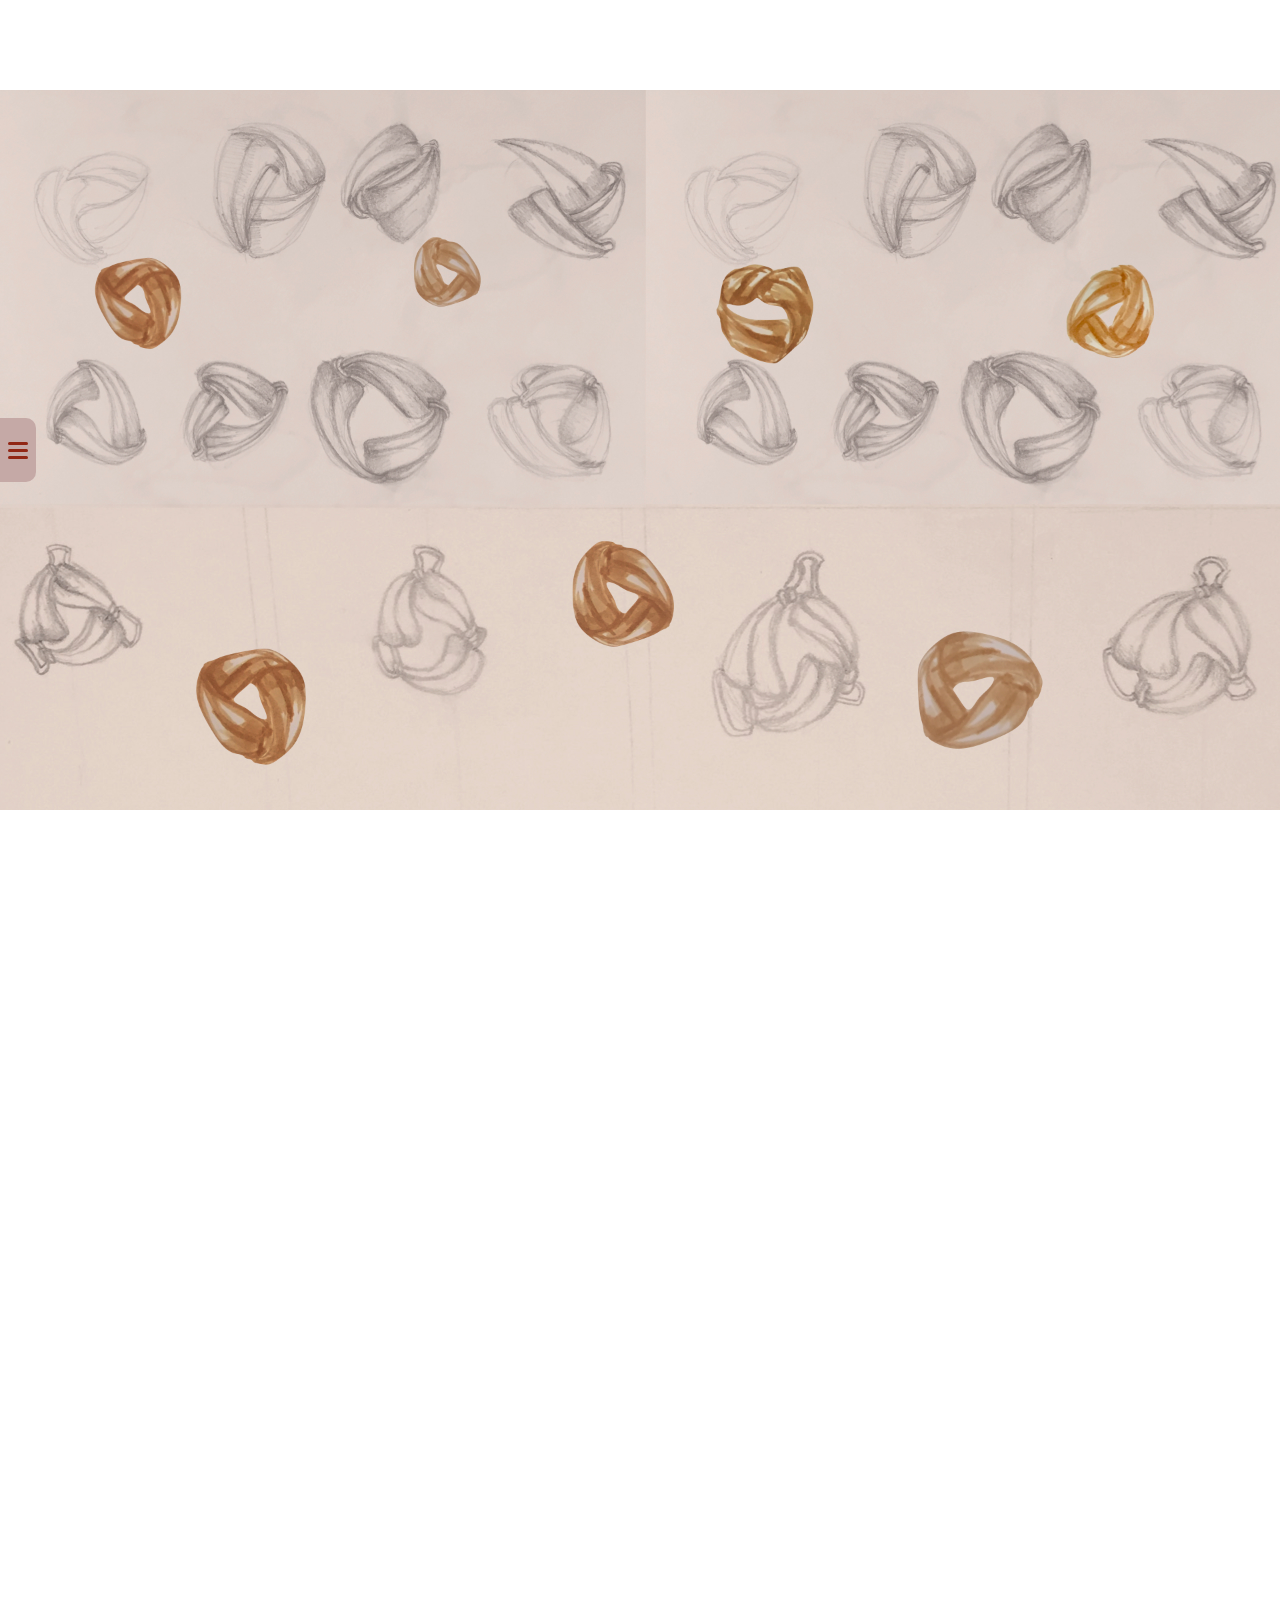
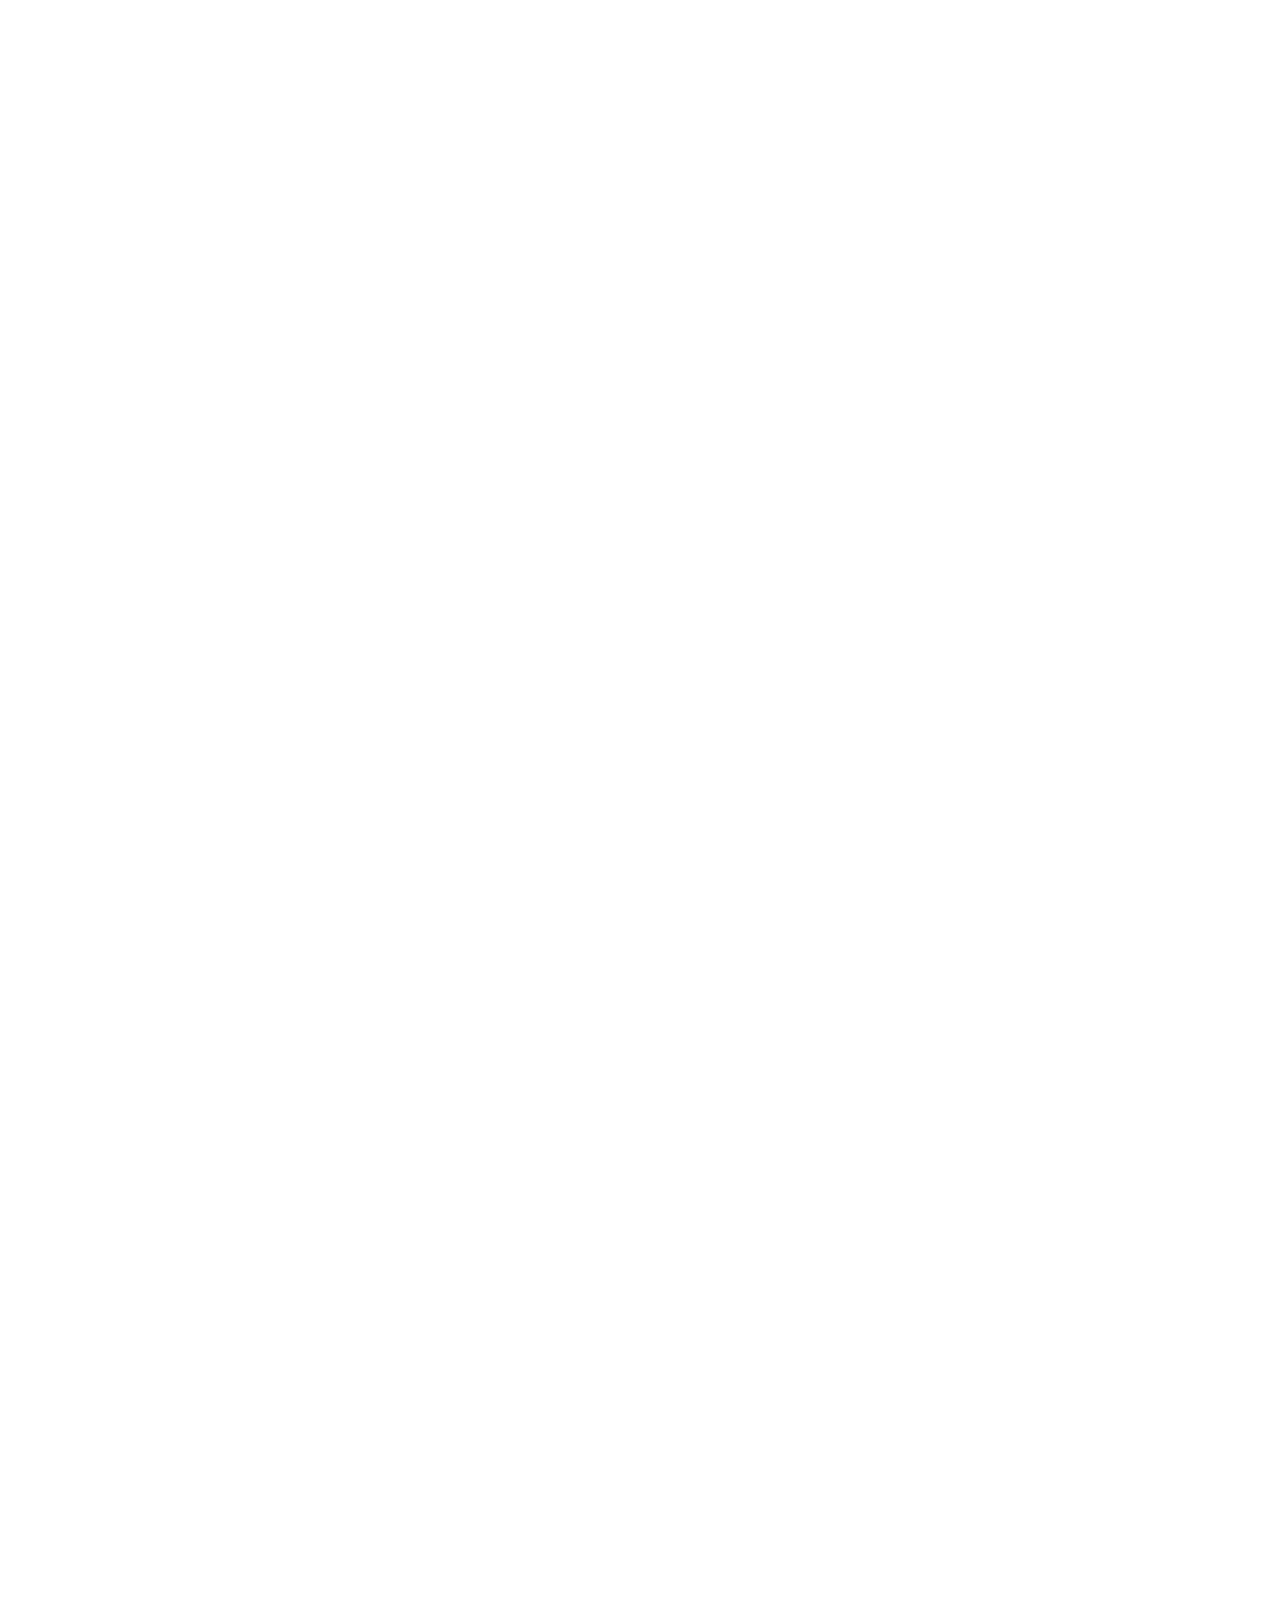
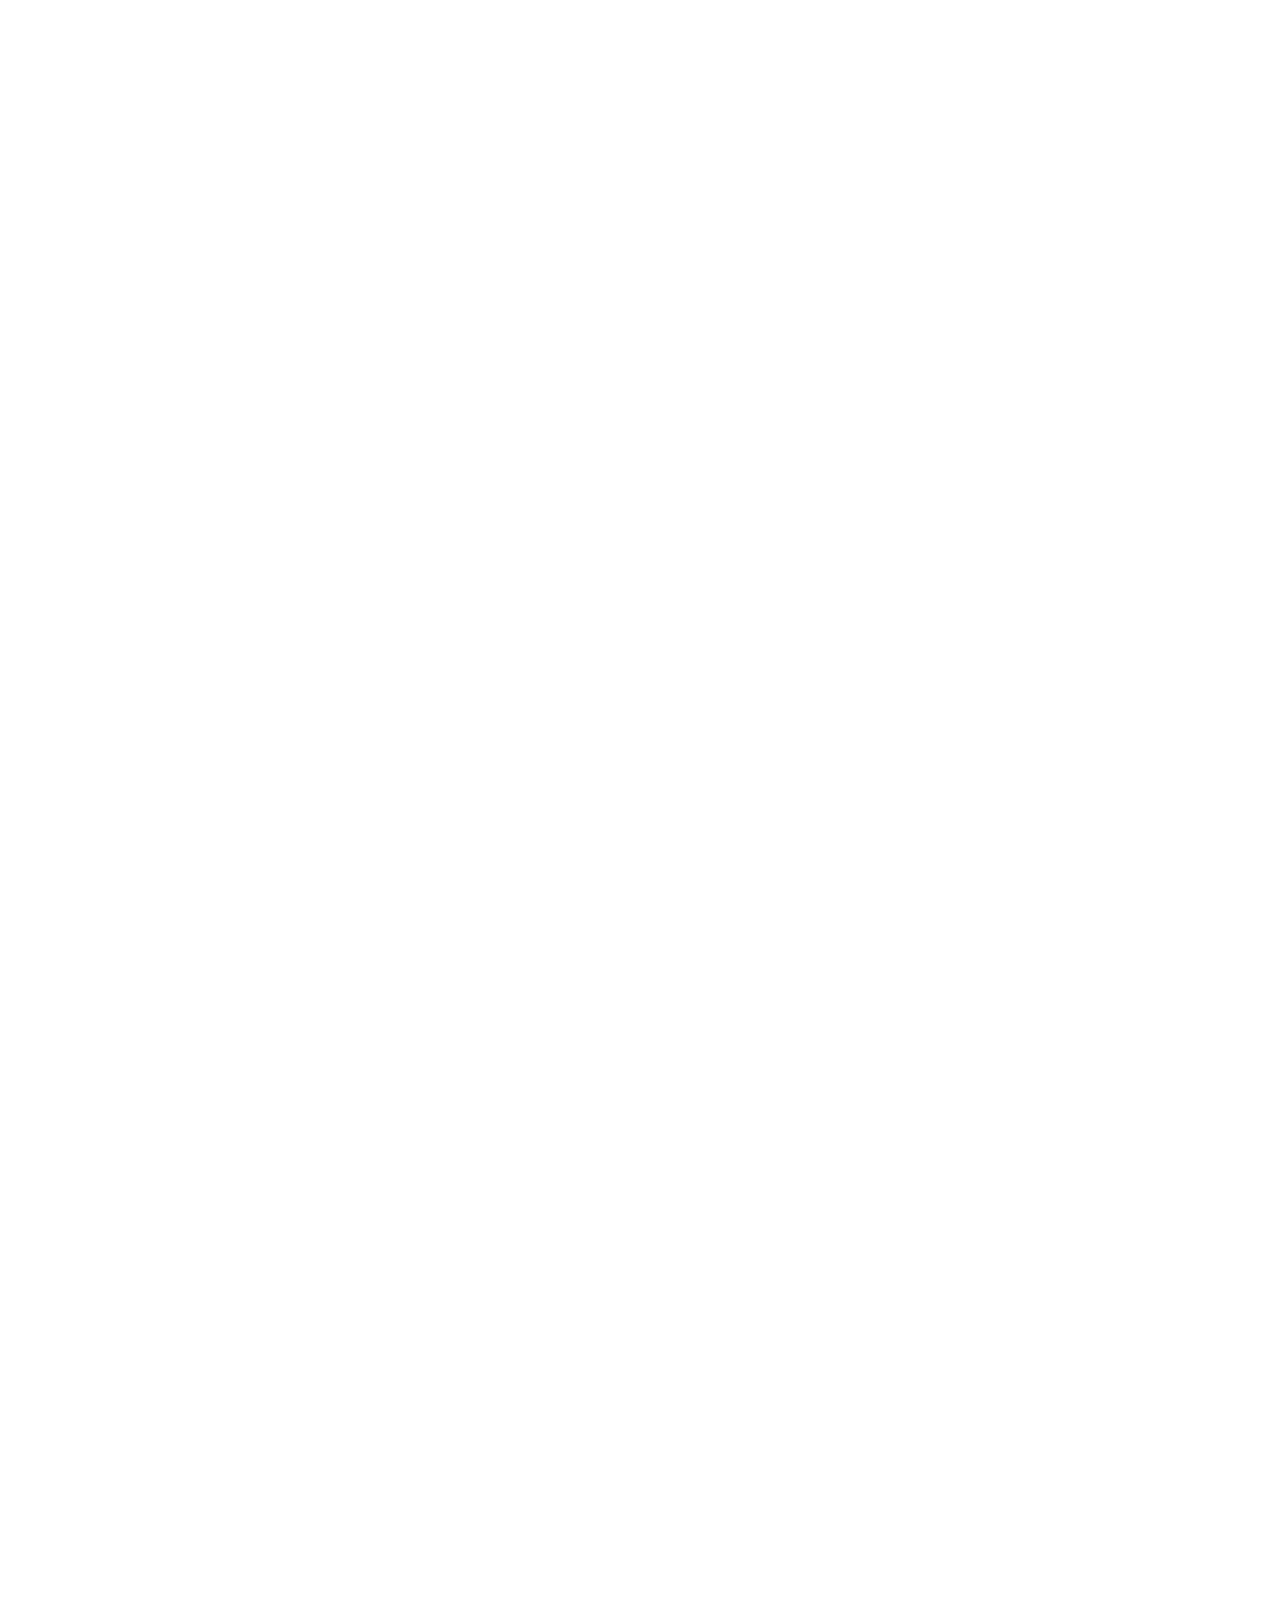
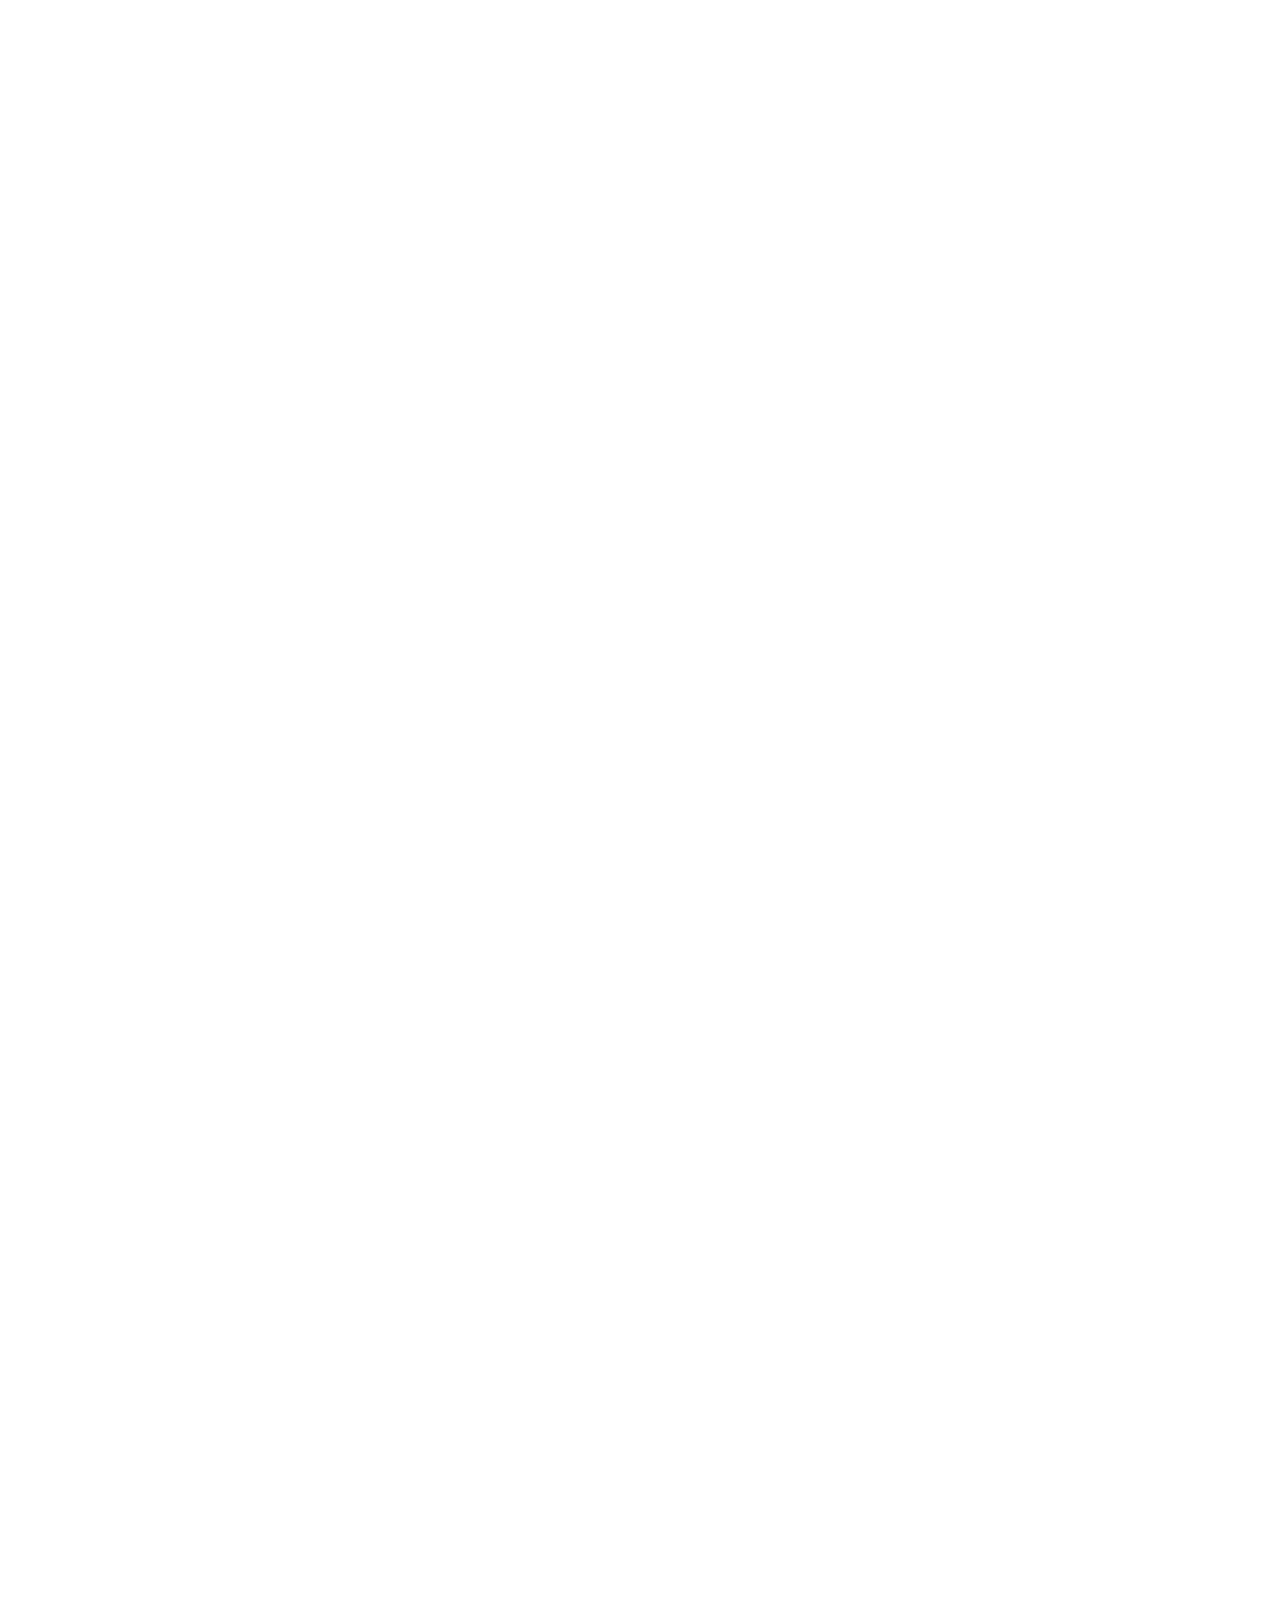
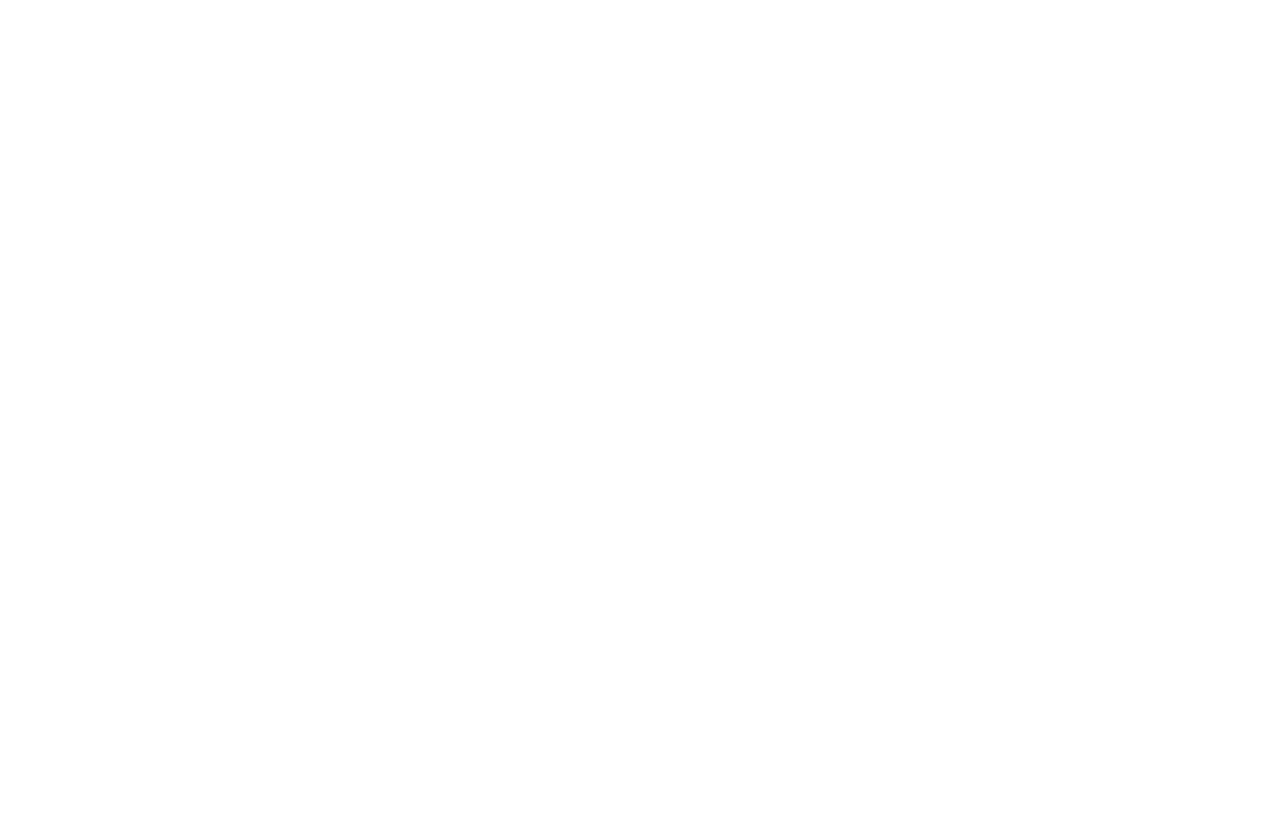
<file: about.html>
<!DOCTYPE>
<html>
  <head>
    <title> Andrea Jose </title>
    <meta charset="utf-8">
    <meta name="description" content="">
    <meta name="keywords" content="HTML,CSS,Sass, JavaScript">
    <meta name="author" content="Carmen Luyo">
    <!-- Responsive -->
    <meta http-equiv="X-UA-Compatible" content="IE=edge">
    <meta name="viewport" content="width=device-width, initial-scale=1.0, user-scalable=no">
    <link rel="stylesheet" href="https://maxcdn.bootstrapcdn.com/font-awesome/4.4.0/css/font-awesome.min.css">
    <link rel="stylesheet" type="text/css" href="css/jquery.fullPage.css">
    <link rel="stylesheet" type="text/css" href="css/home.css">
    <link rel="stylesheet" type="text/css" href="css/normalize.css">
     <!-- Owl Stylesheets -->
    <link rel="stylesheet" href="css/owl.carousel.min.css">
    <link rel="stylesheet" href="css/owl.theme.default.min.css">

  </head>
  <body>  
   
    <div id="fullpage">
        <section class="section" data-anchor="banner-about">
            <img src="images/banner-about.jpeg" alt="">
        </section>

        <section class="section about" data-anchor="banner-four">
            <div class="fix-img center-ctn">
                <div class="ctn-text-about">
                    <h2>ANDREA JOSE</h2>
                    <p>
                        Peruvian designer Andrea Jose strives to transform the resourcing and production of jewellery.
                    </p>
                    <p>
                        Working in social development with mining projects whilst learning jewellery techniques with master artisans Andrea strengthened the connection to her country, honing her sensibilities towards material and craft. The particularly male dominated mining industry inspired and motivated her to value the work of strong female leaders. After three years of working at her own jewellery company, the first B Corp in the jewellery sector in Latin America, and completing her MA Design in Central Saint Martins, Andrea Jose is is shaping a new value chain for ethical jewellery set on real life stories of women and a consciousness for environmental sustainability. 
                    </p>
                    <p> 
                        From these diverse experiences, that forged her professional life, she celebrates the value of a reciprocal approach within the jewellery system.
                    </p>
                </div>
            </div>
        </section>


        <section class="section" data-anchor="banner-image-1">
            <img src="images/banner-imagen-1.jpeg" alt="">
        </section>

        <section class="section" data-anchor="banner-image-2">
            <img src="images/banner-imagen-2.jpeg" alt="">
        </section>

        <section class="section" data-anchor="banner-image-3">
            <img src="images/banner-imagen-3.jpeg" alt="">
        </section>

        <section class="section" data-anchor="banner-image-4">
            <img src="images/banner-imagen-4.jpeg" alt="">
        </section>

        <section class="section" data-anchor="banner-image-5">
            <img src="images/banner-imagen-5.jpeg" alt="">
        </section>

        <section class="section" data-anchor="banner-five">
            <img src="images/banner-values.jpeg" alt="">
        </section>
      
    </div>
      
    <!--Menú-->
    <a class="menu-toggler" href="#">
        <span>
            <span></span><span></span><span></span>
        </span>
    </a>
    <div class="menu-overlay"></div>
    <div class="menu-nav">
        <nav>
            <a href="web-andrea.html">
                <figure><img src="images/icono-home-sm.png" alt="Home"></figure>
                <span>Home</span>
            </a>
            <a href="about.html">
                <figure><img src="images/icono-about-sm.png" alt="About"></figure>
                <span>About</span>
            </a>
            <a href="collection.html">
                <figure><img src="images/icono-collections-sm.png" alt="Collections"></figure>
                <span>Collections</span>
            </a>
            <a href="contact.html">
                <figure><img src="images/icono-contact-sm.png" alt="Contact"></figure>
                <span>Contact</span>
            </a>
        </nav>
        <footer>
            <ul>
                <li>
                    <a href="https://www.instagram.com/andreajosedesigns/?hl=es">
                        <img src="images/instagram.svg" alt="Instagram" width="24">
                    </a>
                </li>
                <li>
                    <a href="https://www.facebook.com/andreajosedesigns">
                        <img src="images/facebook.svg" alt="Facebook" width="24">
                    </a>
                </li>
                <li>
                    <a href="https://www.youtube.com/watch?v=YvxduFmhq7Q">
                        <img src="images/youtube.svg" alt="Youtube" width="24">
                    </a>
                </li>
            </ul>
        </footer>
    </div>
    <a class="close-menu" href="">×</a>
      
            
    <script src="js/jquery-3.1.0.min.js"></script>
    <script src="js/jquery.fullPage.js"></script>
    <script src="js/owl.carousel.min.js"></script>
    <script src="js/main.js"></script>


    <script>
        $(document).ready(function() {
          function initialization() {
          $('#fullpage').fullpage({
            resize: false,
            navigation: false,
            showActiveTooltip: false,
            slidesNavigation: false,
            loopHorizontal: false,
            responsive: 768
          });
        }
        initialization();
        });
      </script>
  </body>
</html>
</file>
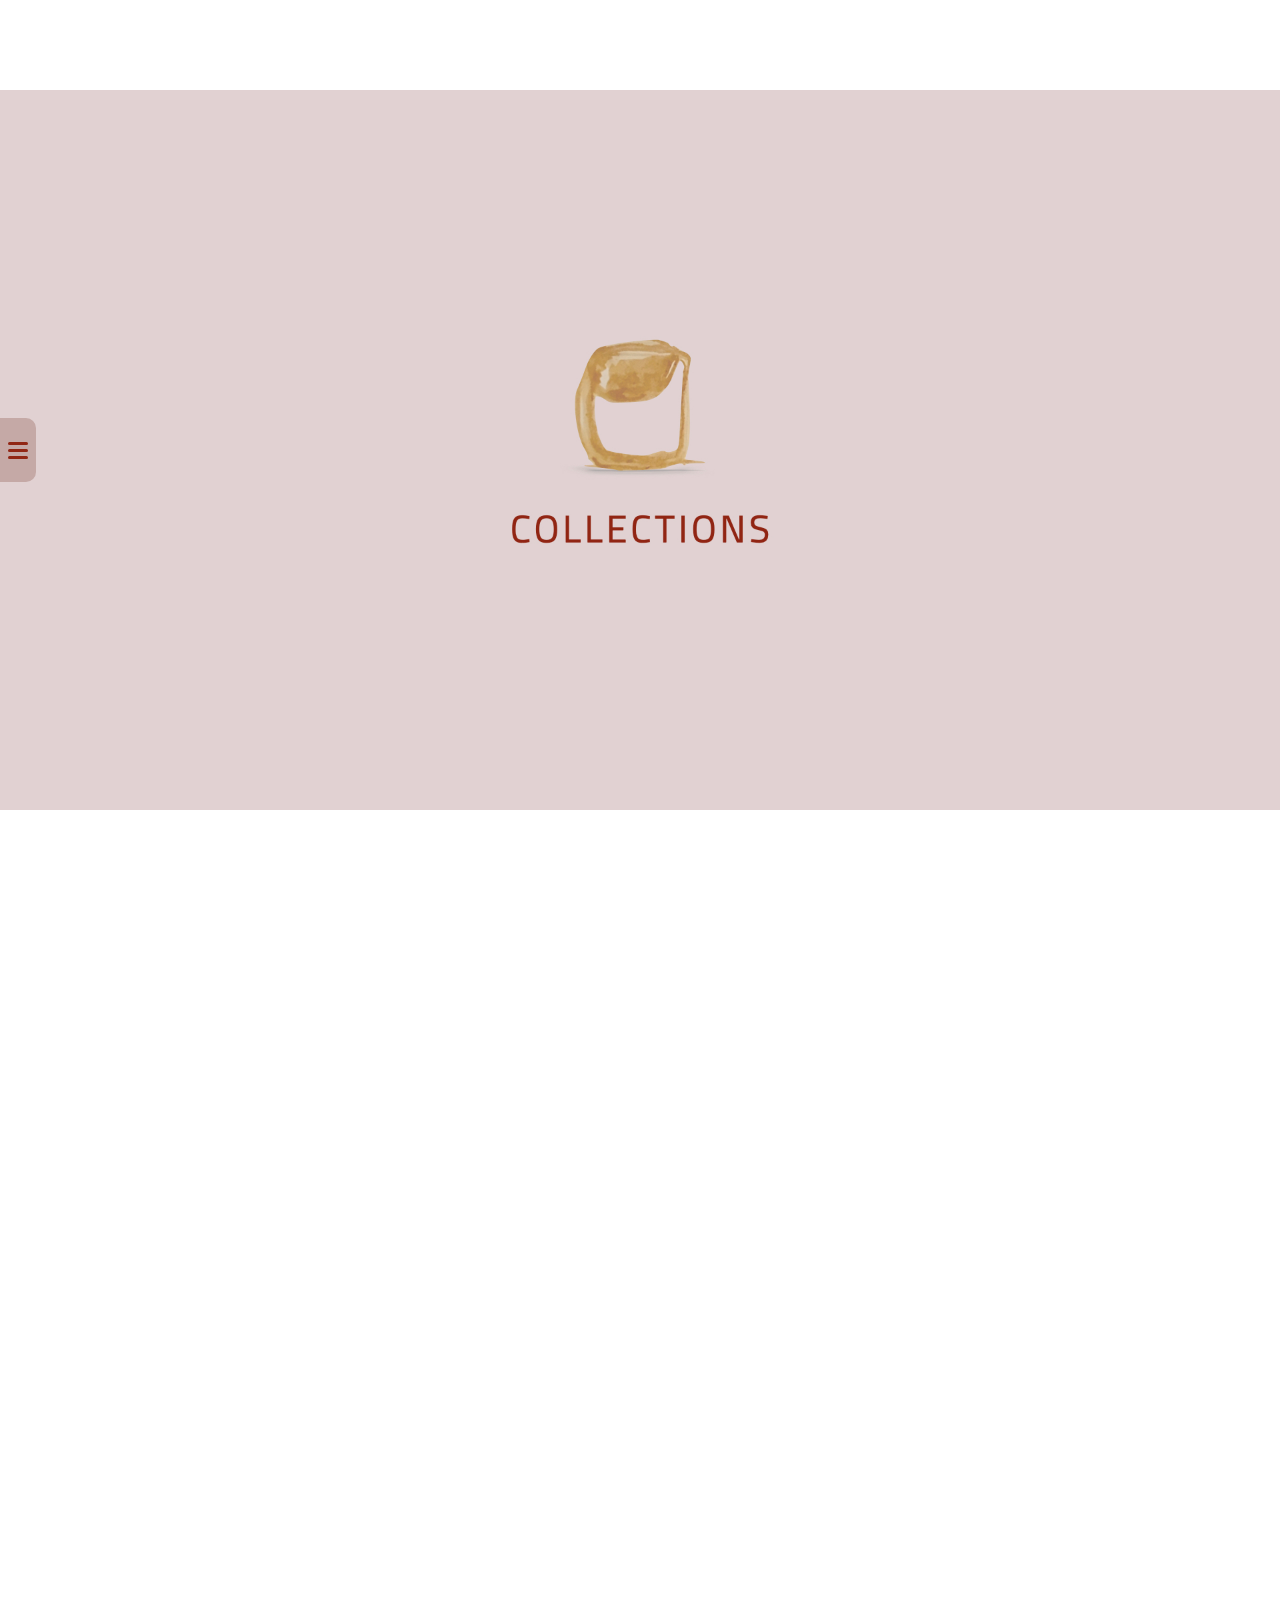
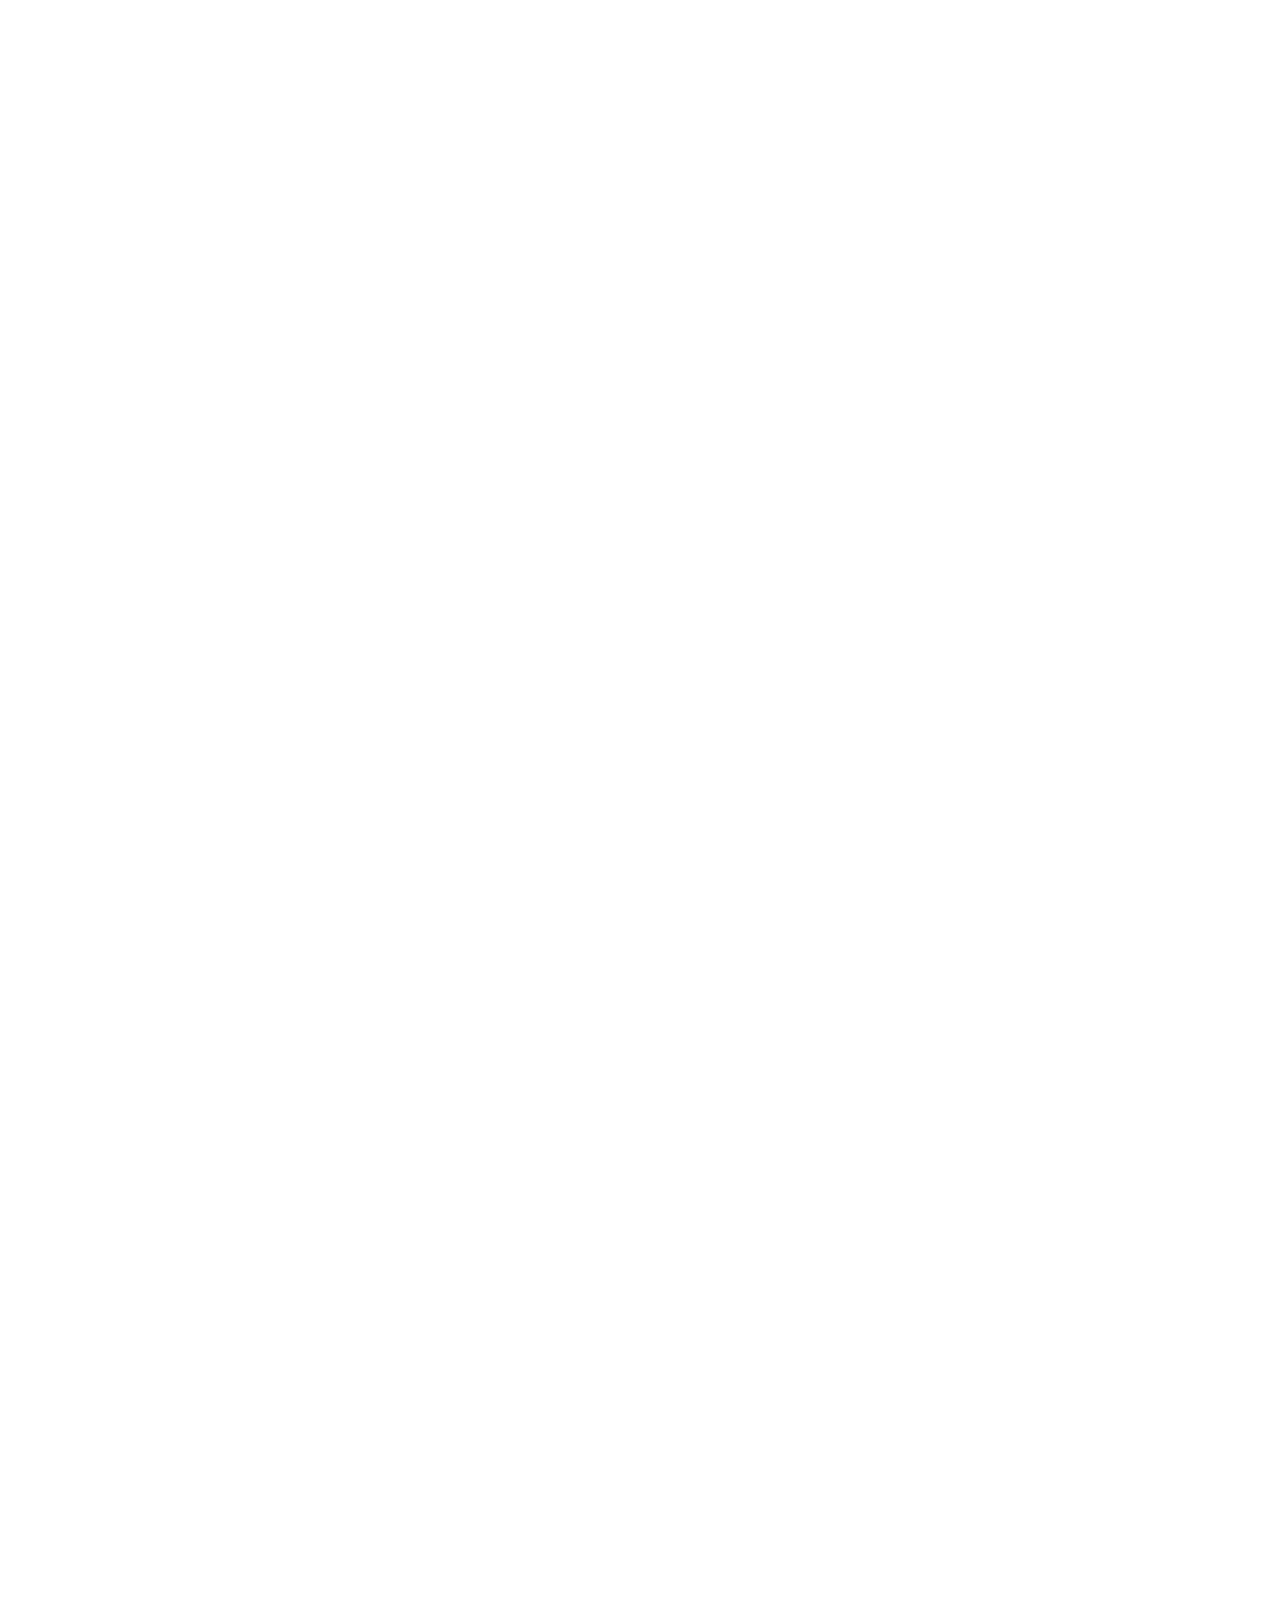
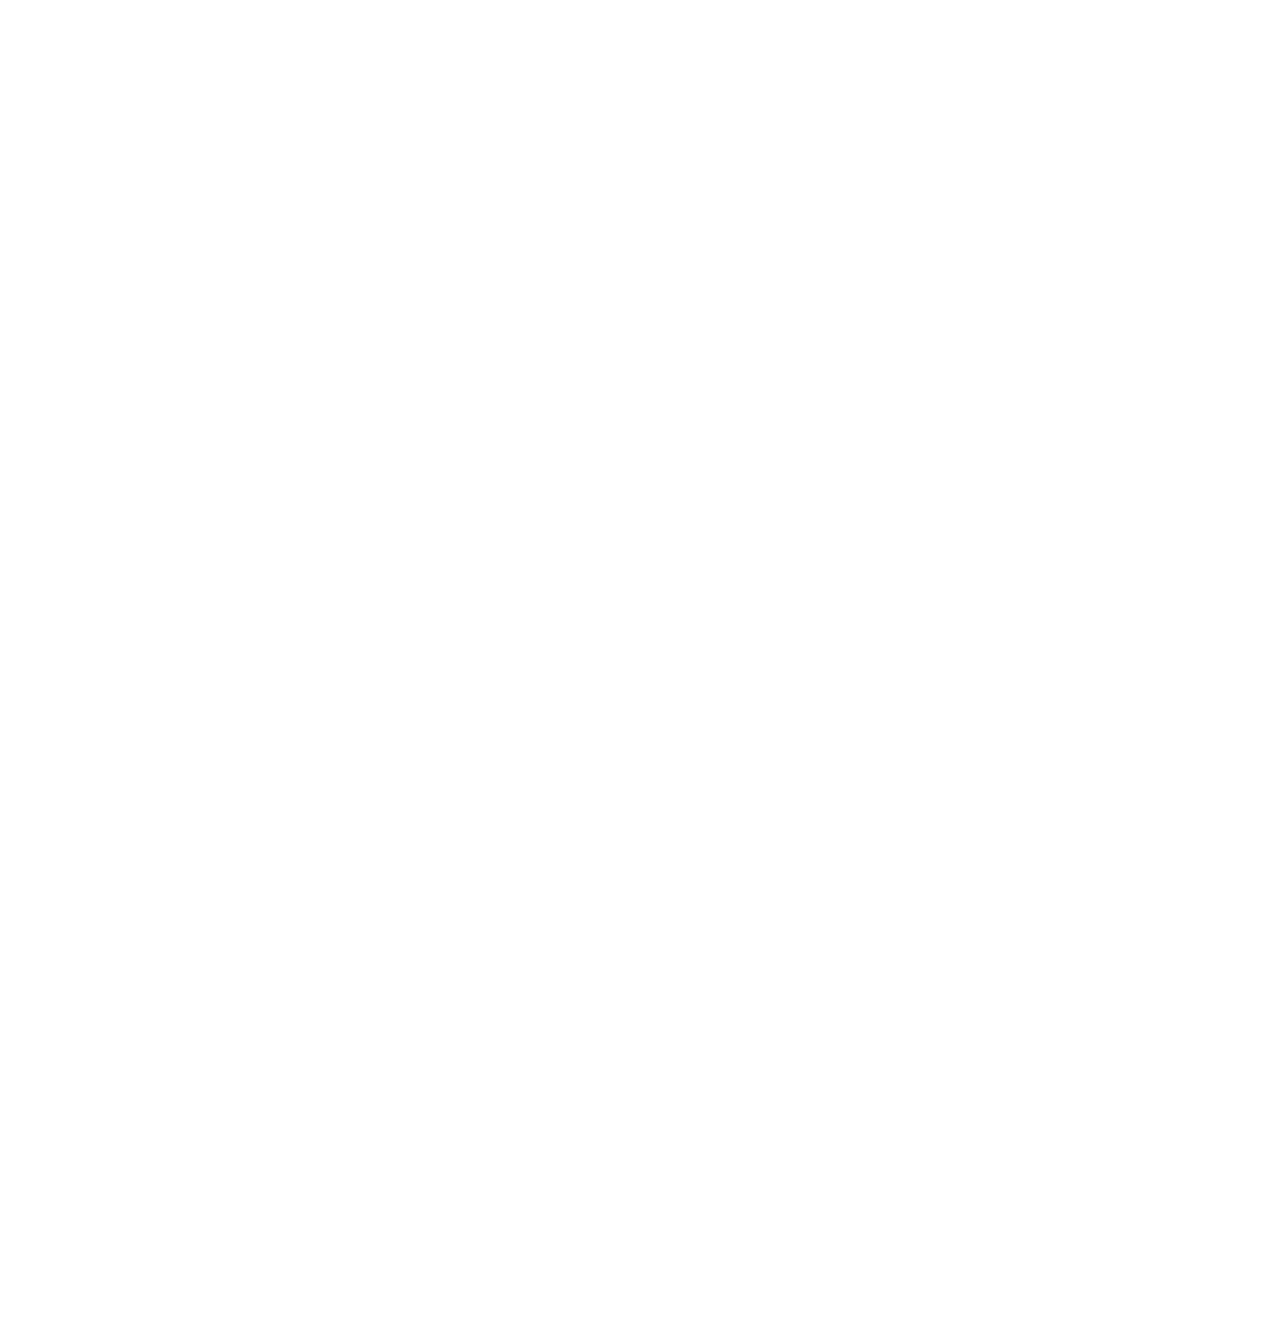
<file: collection.html>
<!DOCTYPE>
<html>
  <head>
    <title> Andrea Jose </title>
    <meta charset="utf-8">
    <meta name="description" content="">
    <meta name="keywords" content="HTML,CSS,Sass, JavaScript">
    <meta name="author" content="Carmen Luyo">
    <!-- Responsive -->
    <meta http-equiv="X-UA-Compatible" content="IE=edge">
    <meta name="viewport" content="width=device-width, initial-scale=1.0, user-scalable=no">
    <link rel="stylesheet" href="https://maxcdn.bootstrapcdn.com/font-awesome/4.4.0/css/font-awesome.min.css">
    <link rel="stylesheet" type="text/css" href="css/jquery.fullPage.css">
    <link rel="stylesheet" type="text/css" href="css/home.css">
    <link rel="stylesheet" type="text/css" href="css/normalize.css">
     <!-- Owl Stylesheets -->
    <link rel="stylesheet" href="css/owl.carousel.min.css">
    <link rel="stylesheet" href="css/owl.theme.default.min.css">

  </head>
  <body>
   
   
    <div id="fullpage">
        <section  class="section" data-anchor="page-title">
            <img src="images/bg-title-collections.jpeg" alt="">
        </section>
        <section class="home section" data-anchor="home" style="background-color: #dfd2d2;">
            <img src="images/banner-jarapay.jpeg" alt="">
        </section>
        <section class="collections section" data-anchor="collections">
            <img src="images/bg-coollections.jpeg" alt="">
        </section>
        <section class="section info-jarapay" data-anchor="banner-four">
            <div class="fix-img center-ctn">
                <div class="ctn-text-about">
                    <h2>Jarap’ay</h2>
                    <p>
                        The Jarap’ay Collection challenges the current values of consumption and production of jewellery, by uniting <strong> Peruvian heritage, longevity and craftsmanship.</strong> The Lliklla, a cloth wrapping worn by women from Peru for millennia inspires the design identity.
                    </p>
                    <p> 
                        A <strong>system of collaborative working</strong> wove the thread that connects the forms for this collection. Each piece is the result of a dialogue between two women, Andrea Jose and local metalsmith Karent.
                    </p>
                    <p> 
                        The natural alloys of Peruvian gold and silver gift a rich and unusual tonal range. Using a regenerative perspective, <strong> the gold has been ‘slow-mined’ </strong> using responsible practices through a partnership with Don Pedro, a miner from Peru’s Amazonian region.
                    </p>
                    <p> 
                        Recognising the value of heritage the collection draws upon, a percentage of profit from the gold pieces will contribute to the reforestation of the Amazon Rainforest and training in mercury-free practices in collaboration with <strong>    ‘Pure Earth’</strong> a New York based NGO.
                    </p>
                    
                </div>
            </div>
        </section>


        <section class="section slide-gallery" data-anchor="banner-six">
            <div class="border-rosado-top"></div>
            <div class="container-slide">
                <div class="center-ctn">
                    <div class="owl-carousel owl-theme">
                        <div class="item ctn-gallery">
                            <img src="images/gallery-anillo.jpeg" alt="">
                            <div class="ctn-info-slide">
                                <h3> K’IPA RING</h3>
                                <p>
                                    18K mercury-free gold,slowly mined
                                </p>

                                <div class="contact-price">
                                    <h4>Available</h4>
                                    <a href="contact.html">Contact For Price</a>
                                    <div class="icon-map">
                                        <i class="fa fa-map-marker"></i>

                                        <span>London</span>
                                    </div>
                                </div>
                            </div>
                        </div>
                        <div class="item ctn-gallery">
                            <img src="images/gallery-image2.jpeg" alt="">
                            <div class="ctn-info-slide">
                                <h3> K’IPA tiny RING</h3>
                                <p>
                                    Peruvian Silver
                                </p>

                                <div class="contact-price">
                                    <h4>Available</h4>
                                    <a href="contact.html">Contact For Price</a>
                                    <div class="icon-map">
                                        <i class="fa fa-map-marker"></i>

                                        <span>London</span>
                                    </div>
                                </div>
                            </div>
                        </div>
                        <div class="item ctn-gallery">
                            <img src="images/gallery-image3.jpeg" alt="">
                            <div class="ctn-info-slide">
                                <h3>TU.YO RING</h3>
                                <p>
                                    18K mercury-free gold
                                </p>

                                <div class="contact-price">
                                    <h4>Available</h4>
                                    <a href="contact.html">Contact For Price</a>
                                    <div class="icon-map">
                                        <i class="fa fa-map-marker"></i>

                                        <span>London</span>
                                    </div>
                                </div>
                            </div>
                        </div>
                        <div class="item ctn-gallery">
                            <img src="images/gallery-image4.jpeg" alt="">
                            <div class="ctn-info-slide">
                                <h3>LLIKLLA NECKLACE <br>PEARLS FROM THE ANDES</h3>
                                <p>
                                    Peruvian 950 Silver 24k raw mercury-free gold plated Solar lab-grown diamonds
                                </p>

                                <div class="contact-price">
                                    <h4>Available</h4>
                                    <a href="contact.html">Contact For Price</a>
                                    <div class="icon-map">
                                        <i class="fa fa-map-marker"></i>

                                        <span>London</span>
                                    </div>
                                </div>
                            </div>
                        </div>
                        <div class="item ctn-gallery">
                            <img src="images/gallery-image5.jpeg" alt="">
                            <div class="ctn-info-slide">
                                <h3>PASO CUFF BRACELET</h3>
                                <p>
                                    Peruvian Silver
                                </p>

                                <div class="contact-price">
                                    <h4>Available</h4>
                                    <a href="contact.html">Contact For Price</a>
                                    <div class="icon-map">
                                        <i class="fa fa-map-marker"></i>

                                        <span>London</span>
                                    </div>
                                </div>
                            </div>
                        </div>
                        <div class="item ctn-gallery">
                            <img src="images/gallery-image6.jpeg" alt="">
                            <div class="ctn-info-slide">
                                <h3>JOSE ANTONIO HOOPS</h3>
                                <p>
                                    Peruvian Silver
                                </p>

                                <div class="contact-price">
                                    <h4>Available</h4>
                                    <a href="contact.html">Contact For Price</a>
                                    <div class="icon-map">
                                        <i class="fa fa-map-marker"></i>

                                        <span>London</span>
                                    </div>
                                </div>
                            </div>
                        </div>
                        <div class="item ctn-gallery">
                            <img src="images/gallery-image7.jpeg" alt="">
                            <div class="ctn-info-slide">
                                <h3>MARINERA HOOPS <span>‘SAILOR WOMAN’</span></h3>
                                <p>
                                    Peruvian Silver
                                </p>

                                <div class="contact-price">
                                    <h4>Available</h4>
                                    <a href="contact.html">Contact For Price</a>
                                    <div class="icon-map">
                                        <i class="fa fa-map-marker"></i>

                                        <span>London</span>
                                    </div>
                                </div>
                            </div>
                        </div>
                        <div class="item ctn-gallery">
                            <img src="images/gallery-image8.jpeg" alt="">
                            <div class="ctn-info-slide">
                                <h3>LLIKLLA PENDANT <span>PEARLS FROM THE ANDES</span></h3>
                                <p>
                                    Peruvian Silver
                                </p>

                                <div class="contact-price">
                                    <h4>Available</h4>
                                    <a href="contact.html">Contact For Price</a>
                                    <div class="icon-map">
                                        <i class="fa fa-map-marker"></i>

                                        <span>London</span>
                                    </div>
                                </div>
                            </div>
                        </div>
                        <div class="item ctn-gallery">
                            <img src="images/gallery-image9.jpeg" alt="">
                            <div class="ctn-info-slide">
                                <h3>EL/HIM</h3>
                                <p>
                                    Peruvian Silver 0.48 hexagon rose cut solar lab-grown diamond
                                </p>

                                <div class="contact-price">
                                    <h4>Available</h4>
                                    <a href="contact.html">Contact For Price</a>
                                    <div class="icon-map">
                                        <i class="fa fa-map-marker"></i>

                                        <span>London</span>
                                    </div>
                                </div>
                            </div>
                        </div>
                        <div class="item ctn-gallery">
                            <img src="images/gallery-image10.jpeg" alt="">
                            <div class="ctn-info-slide">
                                <h3>HILO DE ORO</h3>
                                <p>
                                    Peruvian Silver 1mm solar lab-grown diamonds
                                </p>

                                <div class="contact-price">
                                    <h4>Available</h4>
                                    <a href="contact.html">Contact For Price</a>
                                    <div class="icon-map">
                                        <i class="fa fa-map-marker"></i>

                                        <span>London</span>
                                    </div>
                                </div>
                            </div>
                        </div>
                        <div class="item ctn-gallery">
                            <img src="images/gallery-image11.jpeg" alt="">
                            <div class="ctn-info-slide">
                                <h3>YONIDEP</h3>
                                <p>
                                    18K Peruvian mercury-free gold
                                </p>

                                <div class="contact-price">
                                    <h4>Available</h4>
                                    <a href="contact.html">Contact For Price</a>
                                    <div class="icon-map">
                                        <i class="fa fa-map-marker"></i>

                                        <span>London</span>
                                    </div>
                                </div>
                            </div>
                        </div>
                        <div class="item ctn-gallery">
                            <img src="images/gallery-image12.jpeg" alt="">
                            <div class="ctn-info-slide">
                                <h3>OPALO</h3>
                                <p>
                                    Peruvian silver 24k mercury-free gold plated
                                </p>

                                <div class="contact-price">
                                    <h4>Available</h4>
                                    <a href="contact.html">Contact For Price</a>
                                    <div class="icon-map">
                                        <i class="fa fa-map-marker"></i>

                                        <span>London</span>
                                    </div>
                                </div>
                            </div>
                        </div>
                        <div class="item ctn-gallery">
                            <img src="images/gallery13.jpeg" alt="">
                            <div class="ctn-info-slide">
                                <h3>CABALLO DE PASO</h3>
                                <p>
                                    Peruvian silver
                                </p>

                                <div class="contact-price">
                                    <h4>Available</h4>
                                    <a href="contact.html">Contact For Price</a>
                                    <div class="icon-map">
                                        <i class="fa fa-map-marker"></i>

                                        <span>London</span>
                                    </div>
                                </div>
                            </div>
                        </div>

                    </div>
                </div>
            </div>
            <div class="border-rosado-bottom"></div>
        </section>
    </div>
      
    <!--Menú-->
    <a class="menu-toggler" href="#">
        <span>
            <span></span><span></span><span></span>
        </span>
    </a>
    <div class="menu-overlay"></div>
    <div class="menu-nav">
        <nav>
            <a href="web-andrea.html">
                <figure><img src="images/icono-home-sm.png" alt="Home"></figure>
                <span>Home</span>
            </a>
            <a href="about.html">
                <figure><img src="images/icono-about-sm.png" alt="About"></figure>
                <span>About</span>
            </a>
            <a href="collection.html">
                <figure><img src="images/icono-collections-sm.png" alt="Collections"></figure>
                <span>Collections</span>
            </a>
            <a href="contact.html">
                <figure><img src="images/icono-contact-sm.png" alt="Contact"></figure>
                <span>Contact</span>
            </a>
        </nav>
        <footer>
            <ul>
                <li>
                    <a href="https://www.instagram.com/andreajosedesigns/?hl=es">
                        <img src="images/instagram.svg" alt="Instagram" width="24">
                    </a>
                </li>
                <li>
                    <a href="https://www.facebook.com/andreajosedesigns">
                        <img src="images/facebook.svg" alt="Facebook" width="24">
                    </a>
                </li>
                <li>
                    <a href="https://www.youtube.com/watch?v=YvxduFmhq7Q">
                        <img src="images/youtube.svg" alt="Youtube" width="24">
                    </a>
                </li>
            </ul>
        </footer>
    </div>
    <a class="close-menu" href="">×</a>
            
    <script src="js/jquery-3.1.0.min.js"></script>
    <script src="js/jquery.fullPage.js"></script>
    <script src="js/owl.carousel.min.js"></script>
    <script src="js/main.js"></script>
    <script>
        $(document).ready(function() {
          function initialization() {
          $('#fullpage').fullpage({
            resize: false,
            navigation: false,
            showActiveTooltip: false,
            slidesNavigation: false,
            loopHorizontal: false,
            responsive: 768
          });
        }
        initialization();
        });
      </script>
  </body>
</html>
</file>
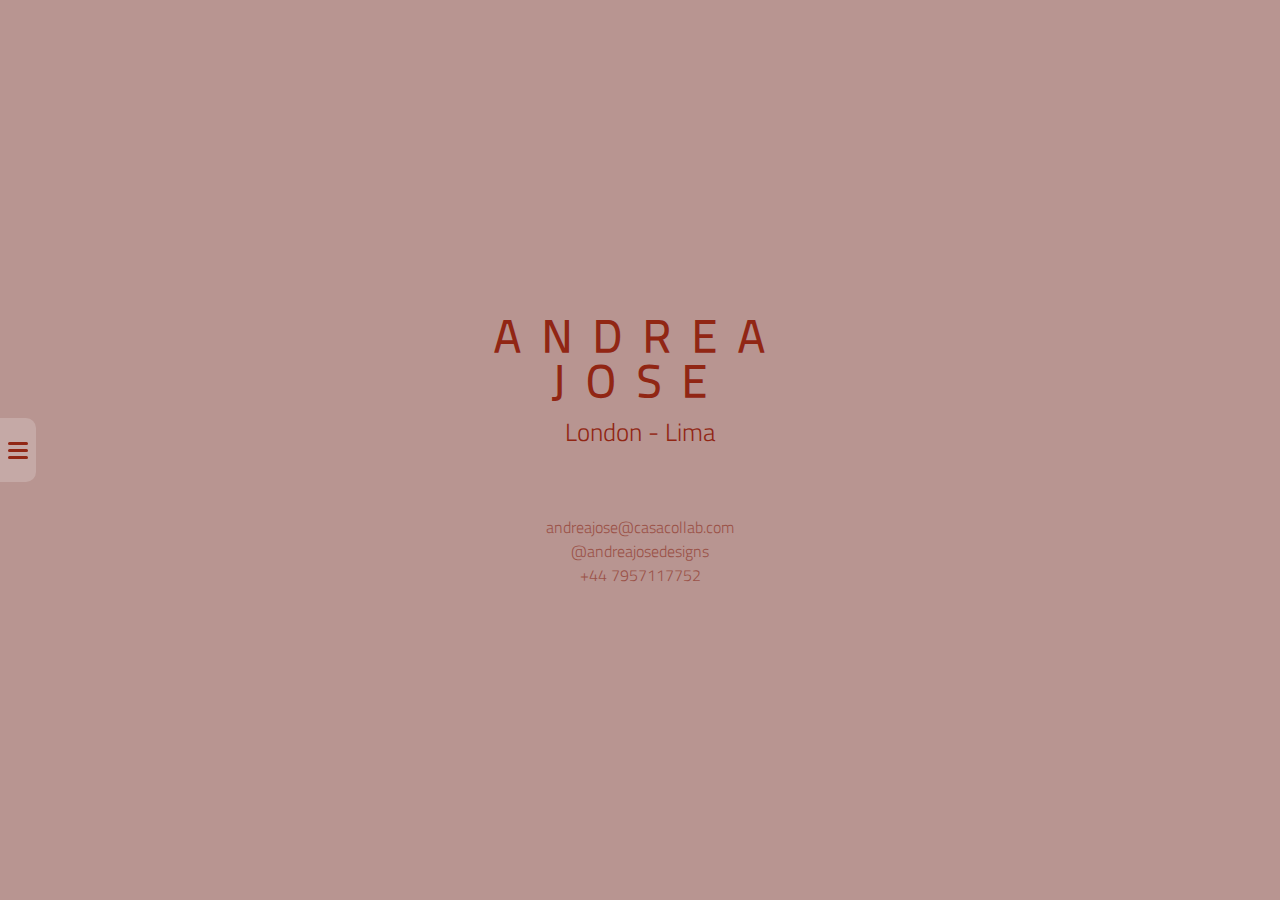
<file: contact.html>
<!DOCTYPE>
<html>
  <head>
    <title> Andrea Jose </title>
    <meta charset="utf-8">
    <meta name="description" content="">
    <meta name="keywords" content="HTML,CSS,Sass, JavaScript">
    <meta name="author" content="Carmen Luyo">
    <!-- Responsive -->
    <meta http-equiv="X-UA-Compatible" content="IE=edge">
    <meta name="viewport" content="width=device-width, initial-scale=1.0, user-scalable=no">
    <link rel="stylesheet" href="https://maxcdn.bootstrapcdn.com/font-awesome/4.4.0/css/font-awesome.min.css">
    <link rel="stylesheet" type="text/css" href="css/jquery.fullPage.css">
    <link rel="stylesheet" type="text/css" href="css/home.css">
    <link rel="stylesheet" type="text/css" href="css/normalize.css">

  </head>
  <body>
   
   
    <div id="fullpage">
        <section class="section contact" data-anchor="contact">
            <div class="ctn-info">
                <h2 style="text-transform: uppercase;font-size: 45px;letter-spacing: 21px;">
                    Andrea <br> Jose
                </h2>
                <span>London - Lima</span>

                <div class="ctn-email">
                    <a href="#">
                        andreajose@casacollab.com
                    </a>
                    <a href="#">
                        @andreajosedesigns
                    </a>
                    <a href="#">
                        +44 7957117752
                    </a>
                </div>

            </div>
        </section>
      
    </div>
      
    <!--Menú-->
    <a class="menu-toggler" href="#">
        <span>
            <span></span><span></span><span></span>
        </span>
    </a>
    <div class="menu-overlay"></div>
    <div class="menu-nav">
        <nav>
            <a href="web-andrea.html">
                <figure><img src="images/icono-home-sm.png" alt="Home"></figure>
                <span>Home</span>
            </a>
            <a href="about.html">
                <figure><img src="images/icono-about-sm.png" alt="About"></figure>
                <span>About</span>
            </a>
            <a href="collection.html">
                <figure><img src="images/icono-collections-sm.png" alt="Collections"></figure>
                <span>Collections</span>
            </a>
            <a href="contact.html">
                <figure><img src="images/icono-contact-sm.png" alt="Contact"></figure>
                <span>Contact</span>
            </a>
        </nav>
        <footer>
            <ul>
                <li>
                    <a href="https://www.instagram.com/andreajosedesigns/?hl=es">
                        <img src="images/instagram.svg" alt="Instagram" width="24">
                    </a>
                </li>
                <li>
                    <a href="https://www.facebook.com/andreajosedesigns">
                        <img src="images/facebook.svg" alt="Facebook" width="24">
                    </a>
                </li>
                <li>
                    <a href="https://www.youtube.com/watch?v=YvxduFmhq7Q">
                        <img src="images/youtube.svg" alt="Youtube" width="24">
                    </a>
                </li>
            </ul>
        </footer>
    </div>
    <a class="close-menu" href="">×</a>
            
    <script src="js/jquery-3.1.0.min.js"></script>
    <script src="js/jquery.fullPage.js"></script>
    <script src="js/owl.carousel.min.js"></script>
    <script src="js/main.js"></script>


    <script>
        $(document).ready(function() {
            function initialization() {
                $('#fullpage').fullpage({
                    resize: false,
                    navigation: false,
                    showActiveTooltip: false,
                    slidesNavigation: false,
                    loopHorizontal: false,
                    responsive: 768
                });
            }
            initialization();
        });
      </script>
  </body>
</html>
</file>
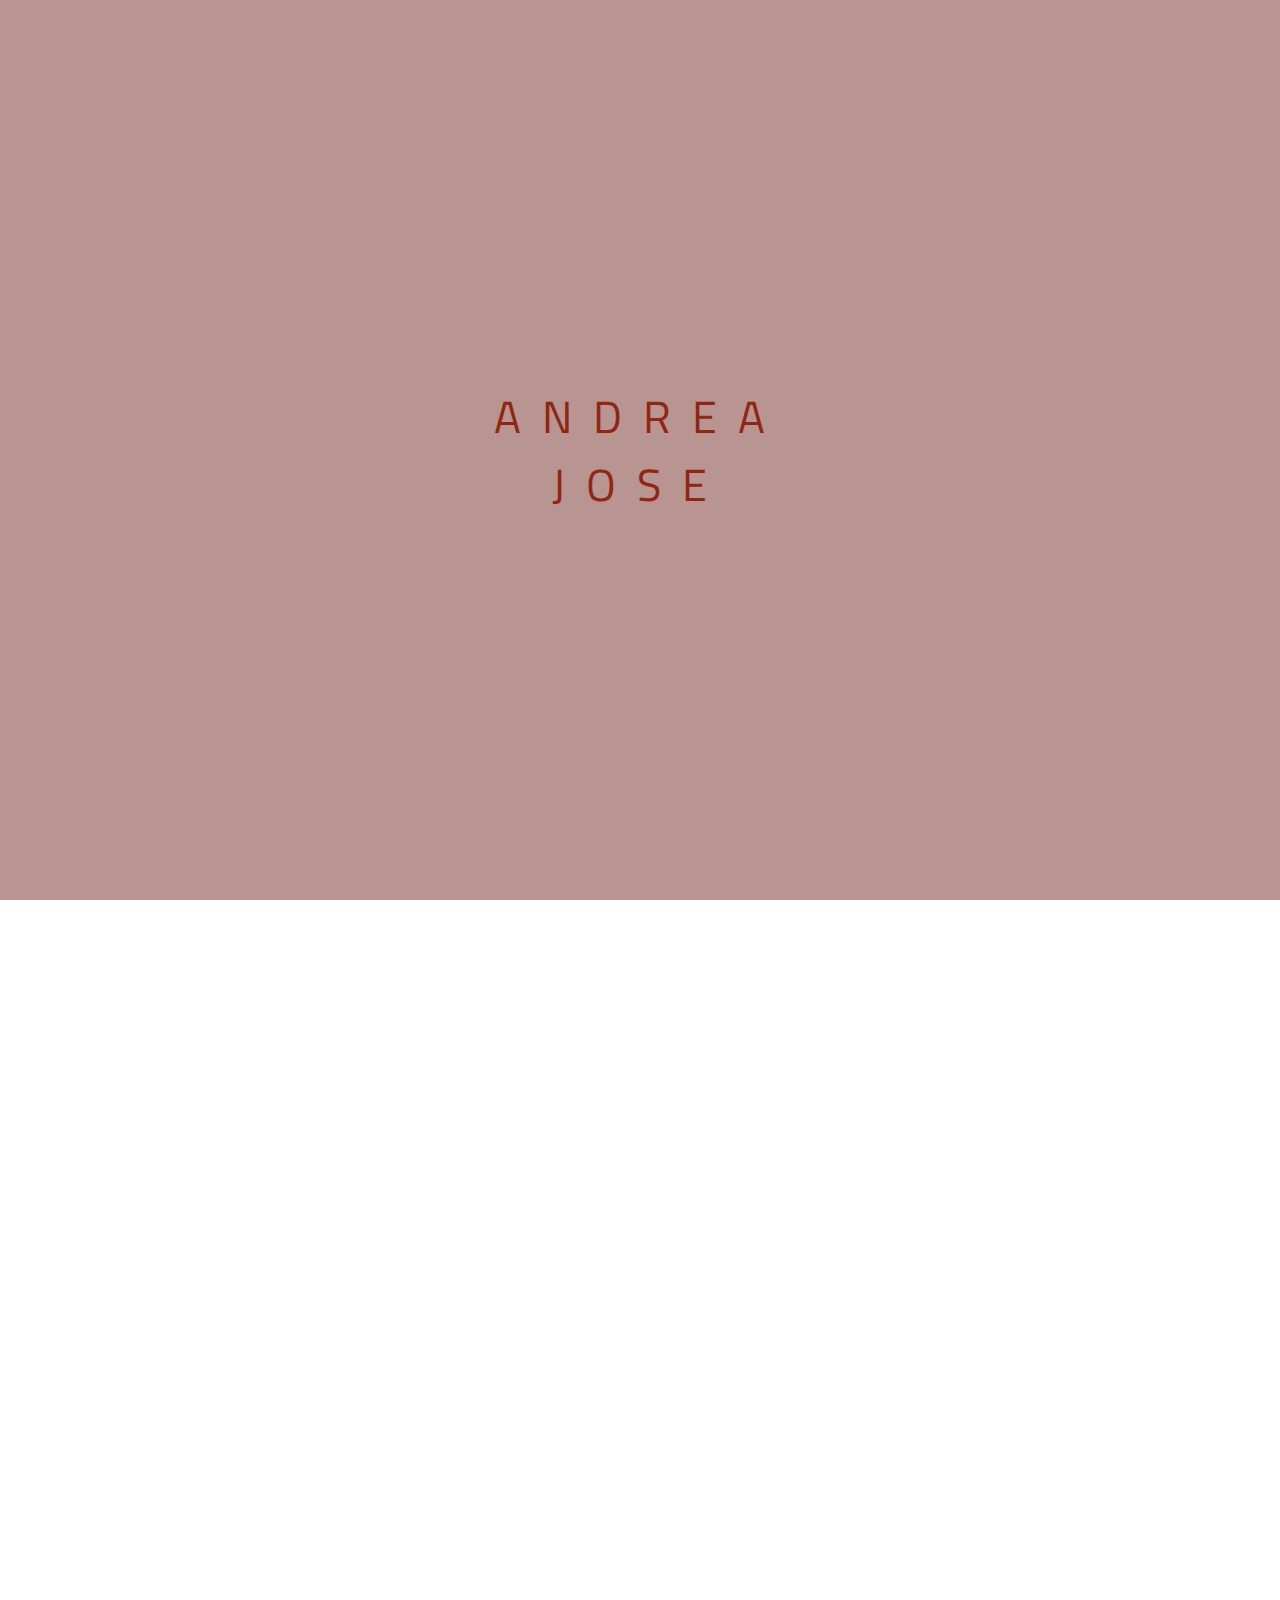
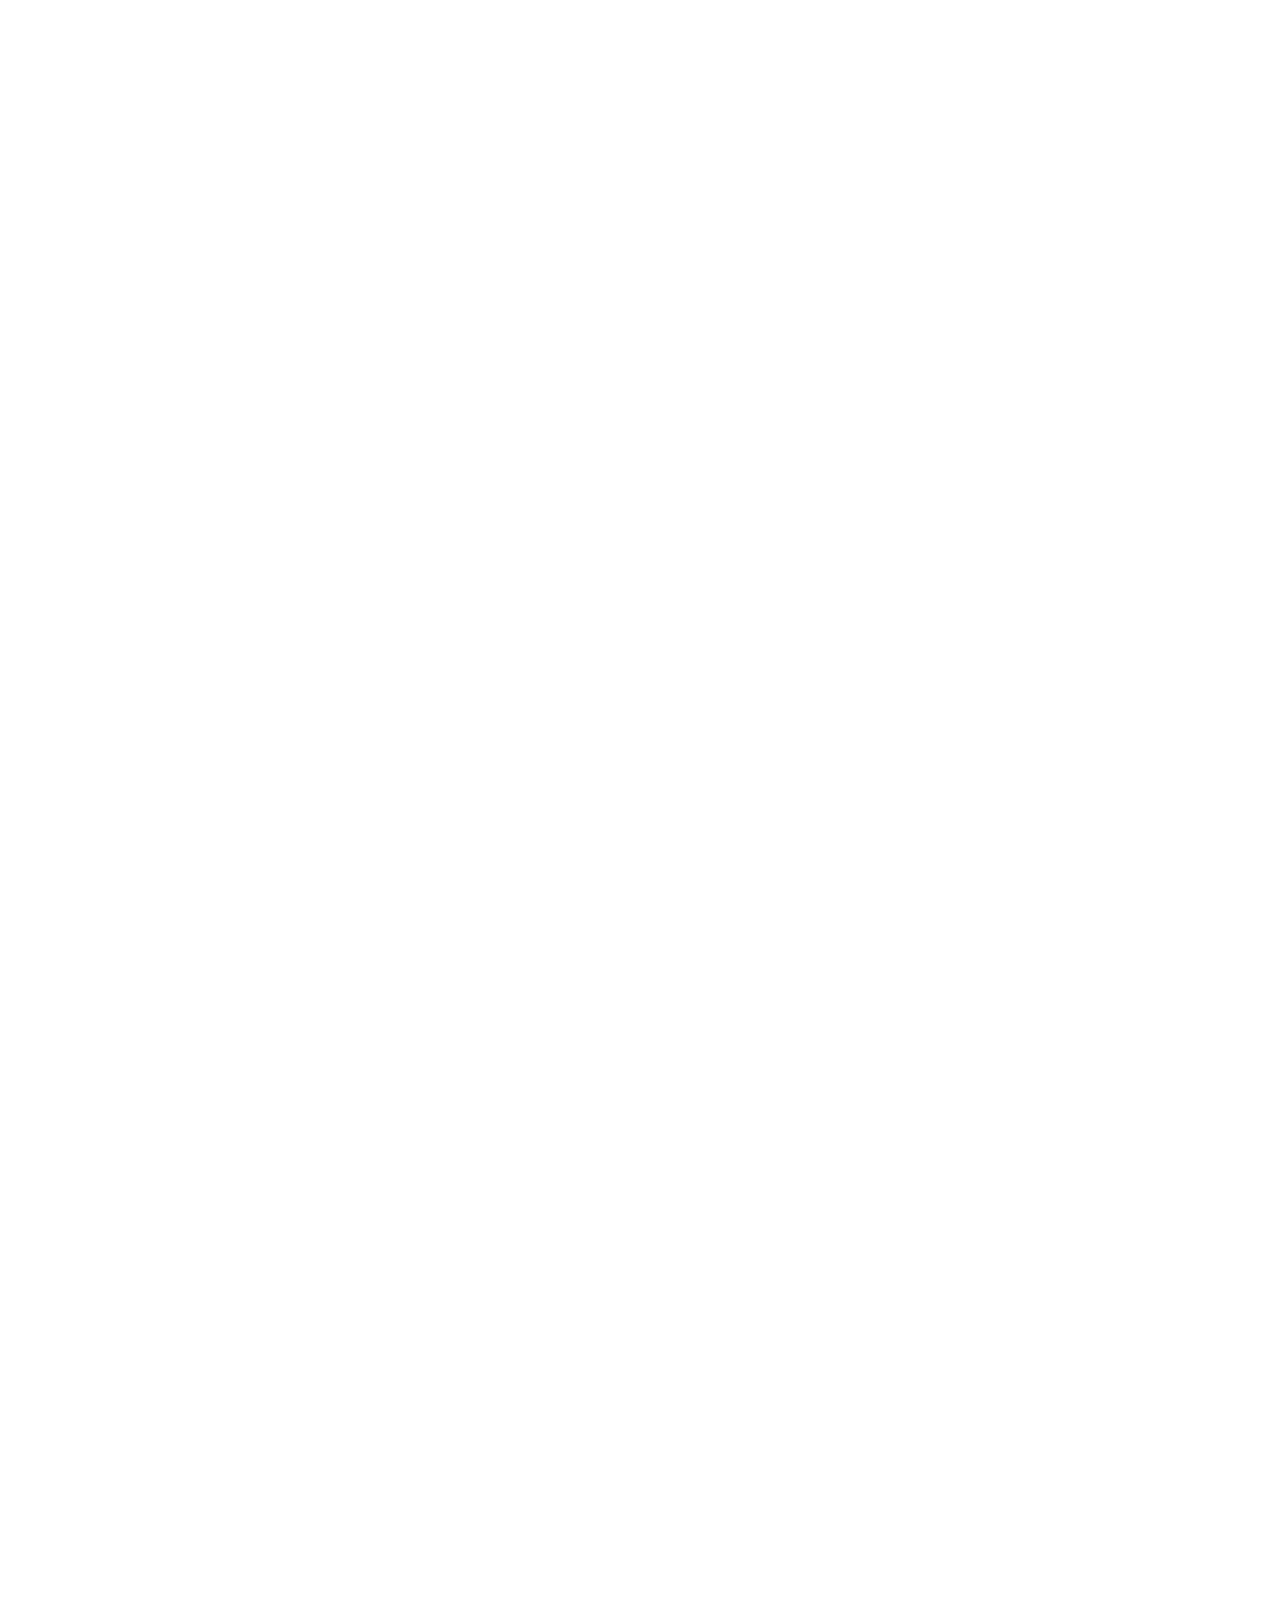
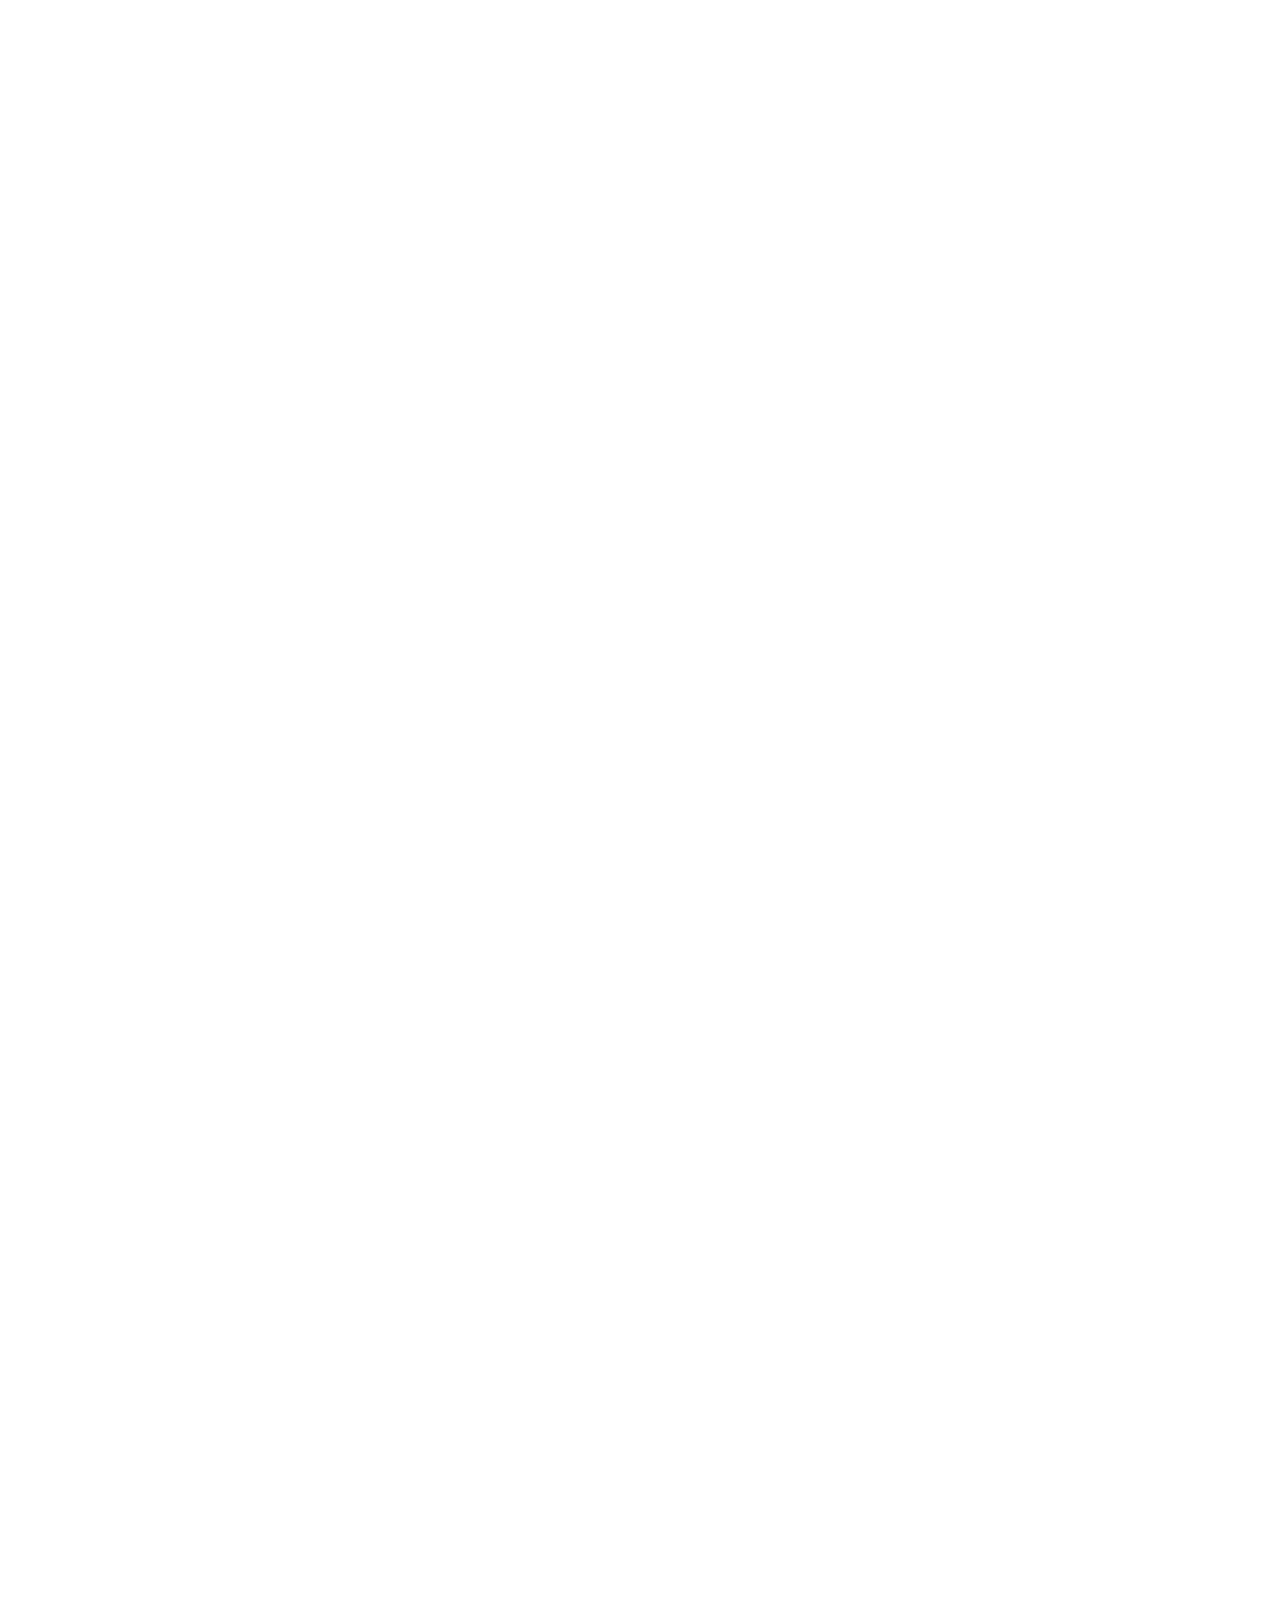
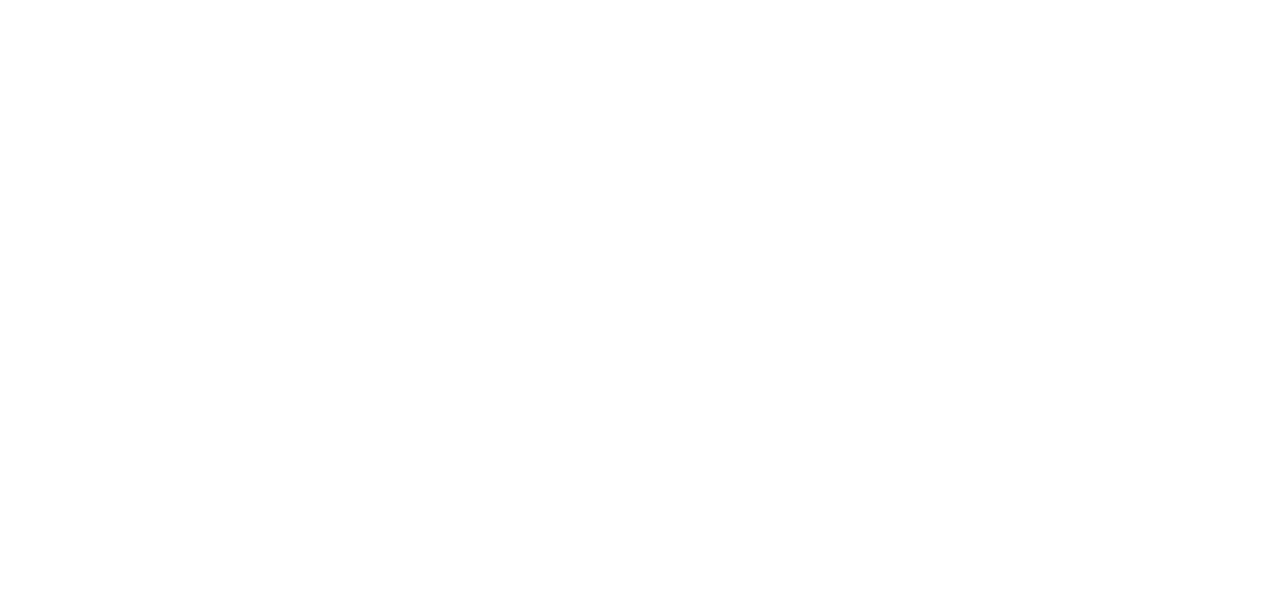
<file: web-andrea.html>
<!DOCTYPE>
<html>
  <head>
    <title> Andrea Jose </title>
    <meta charset="utf-8">
    <meta name="description" content="">
    <meta name="keywords" content="HTML,CSS,Sass, JavaScript">
    <meta name="author" content="Carmen Luyo">
    <!-- Responsive -->
    <meta http-equiv="X-UA-Compatible" content="IE=edge">
    <meta name="viewport" content="width=device-width, initial-scale=1.0, user-scalable=no">
    <link rel="stylesheet" href="https://maxcdn.bootstrapcdn.com/font-awesome/4.4.0/css/font-awesome.min.css">
    <link rel="stylesheet" type="text/css" href="css/jquery.fullPage.css">
    <link rel="stylesheet" type="text/css" href="css/home.css">
    <link rel="stylesheet" type="text/css" href="css/normalize.css">

  </head>
  <body>
   
   
    <div id="fullpage">

        <section class="home section" data-anchor="home">
            <div class="ctn-info">
                <h1>
                    Andrea <br>
                    Jose
                </h1>
            </div>
        </section>

        <section class="section banner-two " data-anchor="banner-two">
            <img src="images/banner-two.jpeg" alt="">
        </section>

        <section class="section banner-tree" data-anchor="banner-tree">
            <div class="fix-img center-ctn" style="background-image: url(images/banner-tree.jpeg);">
                <div class="ctn-info-tree"> 
                    <p>
                        What is 'Peruvianness' in this exponentially globalised planet?
                    </p>
                </div>
                
            </div>
        </section>
        <section class="section banner-women " data-anchor="banner-women">
            <img src="images/banner-women.jpeg" alt="">
        </section>
        <section class="section banner-menu " data-anchor="banner-menu">
            <div class="ctn-menu">  
                <ul>
                    <li>
                        <a href="about.html">
                            <img src="images/icono-about.png">
                            <h5>About</h5>
                        </a>
                    </li>
                    <li>
                        <a href="collection.html">
                            <img src="images/icono-collections.png">
                            <h5>Collections</h5>
                        </a>
                    </li>
                    <li>
                        <a href="contact.html">
                            <img src="images/icono-contact.png">
                            <h5>Contact</h5>
                        </a>
                    </li>
                </ul>

            </div>
        </section>

        <section class="section contact" data-anchor="contact">
            <div class="ctn-info">
                <h2 style="text-transform: uppercase;font-size: 45px;letter-spacing: 21px;">
                    Andrea <br> Jose
                </h2>
                <span>London - Lima</span>

                <div class="ctn-email">
                    <a href="#">
                        andreajose@casacollab.com
                    </a>
                    <a href="#">
                        @andreajosedesigns
                    </a>
                    <a href="#">
                        +44 7957117752
                    </a>
                </div>

            </div>
        </section>
      
    </div>
      
      
            
      <script src="js/jquery-3.1.0.min.js"></script>
      <script src="js/jquery.fullPage.js"></script>
      <script src="js/main.js"></script>


      <script>

        $(document).ready(function() {
          function initialization() {
          $('#fullpage').fullpage({
            resize: false,
            navigation: false,
            showActiveTooltip: false,
            slidesNavigation: false,
            loopHorizontal: false,
            responsive: 768
          });
        }
        initialization();
        });
      </script>
  </body>
</html>
</file>
<file: css/home.css>
@charset "UTF-8";
/***************************************************
AUTOR: carmen Luyo
PROYECTO: Andrea Jose
DESCRIPCIÓN: HOJA DE ESTILOS PARA EL HOME PAGE
****************************************************/
@import 'animate.css';
* {
  box-sizing: border-box;
}
*:focus {
  outline: none;
}

html, body {
  height: 100%;
  min-height: 100%;
}

body {
  position: relative;
  background-color: transparent;
  font-family: "TitilliumWeb-Regular";
}

/* Fonts */
/* Regular */
@font-face {
  font-family: "TitilliumWeb-Regular";
  src: url("../fonts/TitilliumWeb-Regular.ttf");
}
/* Light */
@font-face {
  font-family: "TitilliumWeb-Light";
  src: url("../fonts/TitilliumWeb-Light.ttf");
}
/** clear **/
.cleardiv:after, .cleardiv:before {
  content: "";
  display: block;
  clear: both;
}

/** texto centrado verticalmente **/
.flex-center {
  flex-direction: column;
  -moz-flex-direction: column;
  display: flex;
  display: -moz-flex;
  display: -webkit-flex;
  justify-content: center;
  -moz-justify-content: center;
  -webkit-justify-content: center;
  align-items: center;
  -moz-align-items: center;
  -webkit-align-items: center;
}

/** **/
.icon-style {
  font-family: "icomoon" !important;
  speak: none;
  font-style: normal;
  font-weight: normal;
  font-variant: normal;
  text-transform: none;
  line-height: 1;
  -webkit-font-smoothing: antialiased;
  -moz-osx-font-smoothing: grayscale;
}

@keyframes spin {
  0% {
    transform: rotate(0deg);
  }
  100% {
    transform: rotate(360deg);
  }
}
a,
input[type=submit],
button,
.transit {
  transition: all 0.5s ease-out;
}

.reset {
  padding-left: 0;
  margin: 0;
}

.widthWeb {
  width: 95%;
  margin: auto;
  position: relative;
}

img {
  max-width: 100%;
  height: auto;
}

.bg-section {
  background-size: cover;
  background-repeat: no-repeat;
  background-position: bottom center;
}

.bg-image {
  height: 100%;
  width: 100%;
  background-repeat: no-repeat;
  background-position: center center;
  background-size: cover;
}

/* Colecction */
.border-rosado-top {
  background-color: #f5e9e8;
  width: 100%;
  height: 15%;
  position: absolute;
  top: 0;
}

.border-rosado-bottom {
  background-color: #f5e9e8;
  width: 100%;
  height: 15%;
  position: absolute;
  bottom: 0;
}

.ctn-gallery {
  display: flex;
  justify-content: center;
}
.ctn-gallery img {
  width: 60% !important;
}
.ctn-gallery .ctn-info-slide h3 {
  font-size: 18px;
  margin-bottom: 15%;
}
.ctn-gallery .ctn-info-slide p {
  color: #c1c1c1;
  margin-bottom: 25px;
  border-bottom: 1px solid #c1c1c1;
  padding-bottom: 25px;
}
.ctn-gallery .ctn-info-slide .contact-price a {
  background-color: #e4e4e4;
  padding: 15px 0px;
  font-weight: 100;
  display: block;
  margin: 20px 0;
  color: #8c7272;
}
.ctn-gallery .ctn-info-slide .contact-price .icon-map span {
  font-size: 10px;
}

.container-slide .owl-nav button {
  margin-top: -60px !important;
  position: absolute;
  top: 50%;
  color: #847f84;
}
.container-slide .owl-nav button span {
  font-size: 52px;
  color: #847f84;
}
.container-slide .owl-nav .owl-prev {
  left: -30px;
}
.container-slide .owl-nav .owl-next {
  right: -30px;
}
.container-slide .owl-dots {
  display: none;
}
.container-slide .owl-theme .owl-nav [class*=owl-]:hover {
  background-color: #ffff;
  color: #847f84;
}

.info-jarapay {
  background-color: #dfd2d2;
  padding: 20px 0;
  text-align: center;
}
.info-jarapay .ctn-text-about {
  margin: 0 auto;
  max-width: 750px;
  font-family: "TitilliumWeb-Light";
  color: #b89591;
  font-size: 20px;
}
.info-jarapay .ctn-text-about h2 {
  color: #912614;
  font-family: "TitilliumWeb-Light";
  margin-bottom: 45px;
  margin-top: 40px;
}

.ctn-info-slide {
  width: 30%;
  margin-right: 25px;
}

@media screen and (max-width: 768px) {
  .item.ctn-gallery {
    display: block;
    margin-top: 65px;
  }
  .item.ctn-gallery .ctn-info-slide {
    width: 90%;
    margin: 0 auto;
  }
  .item.ctn-gallery .ctn-info-slide h3 {
    margin-top: 20px;
  }
}
.menu-toggler {
  position: fixed;
  z-index: 9;
  display: flex;
  justify-content: center;
  align-items: center;
  flex-direction: column;
  left: 0;
  top: 50%;
  transform: translateY(-50%);
  background-color: #c5a9a6;
  width: 36px;
  height: 64px;
  border-radius: 0 10px 10px 0;
  padding: 8px;
}
.menu-toggler > span {
  display: flex;
  flex-direction: column;
  width: 100%;
}
.menu-toggler > span > span {
  display: block;
  background-color: #912614;
  width: 100%;
  height: 3px;
  border-radius: 10px;
}
.menu-toggler > span > span:nth-child(2) {
  margin: 4px 0;
}
@media screen and (max-width: 767px) {
  .menu-toggler {
    width: 36px;
    height: 56px;
  }
}

/**
 * Menú modal
 */
.menu-overlay {
  position: fixed;
  z-index: 10;
  margin: auto;
  background-color: #e1d2d2;
  top: 0;
  bottom: 0;
  left: 0;
  right: 0;
}

.close-menu {
  position: fixed;
  display: block;
  font-size: 36px;
  top: 15px;
  right: 15px;
  z-index: 12;
  line-height: 1;
  color: #912614;
}
@media screen and (min-width: 1024px) {
  .close-menu {
    font-size: 42px;
  }
}

.menu-overlay, .close-menu {
  visibility: hidden;
  opacity: 0;
  transition: opacity 500ms;
}
.menu-overlay.active, .close-menu.active {
  visibility: visible;
  opacity: 100;
}

.menu-nav {
  z-index: 11;
  position: fixed;
  display: flex;
  flex-direction: column;
  justify-content: center;
  align-items: center;
  transition: transform 0.3s linear;
  transform: translateX(-100%);
  background-color: #dabcbc;
  top: 0;
  bottom: 0;
  left: 0;
}
.menu-nav nav {
  display: flex;
  flex-direction: column;
  width: 80%;
}
.menu-nav nav a {
  display: flex;
  flex-direction: row;
  width: 100%;
  margin-bottom: 24px;
}
.menu-nav nav a figure {
  width: 85px;
  min-width: 85px;
  margin-right: 15px;
}
.menu-nav nav a figure img {
  width: 60px;
  max-width: 100%;
  margin: 0 auto;
  display: block;
}
.menu-nav nav a span {
  font-size: 18px;
  flex: 1 1 auto;
  color: #912614;
  display: block;
  font-weight: 500;
  font-family: "TitilliumWeb-Regular";
}
@media screen and (min-width: 1024px) {
  .menu-nav nav {
    width: 70%;
  }
  .menu-nav nav a figure img {
    width: 65px;
  }
  .menu-nav nav a span {
    font-size: 21px;
  }
}
.menu-nav footer {
  position: absolute;
  bottom: 0;
  right: 0;
  left: 0;
  display: flex;
  flex-direction: row;
  justify-content: center;
  padding-bottom: 20px;
}
.menu-nav footer ul {
  display: flex;
  flex-direction: row;
  justify-content: center;
}
.menu-nav footer ul li {
  margin-left: 12px;
  margin-right: 12px;
}
.menu-nav footer ul li a {
  color: #912614;
}
.menu-nav.active {
  transform: translateX(0);
}
@media screen and (min-width: 1024px) {
  .menu-nav {
    width: 380px;
  }
}
@media screen and (max-width: 1023px) {
  .menu-nav {
    width: 100%;
    right: 0;
  }
}

@media (--until-tablet-portrait) and (--landscape) {
  .intro-nav {
    width: 100%;
    overflow-y: auto;
  }
}

#myVideo {
  position: fixed;
  right: 0;
  bottom: 0;
  min-width: 100%;
  min-height: 100%;
}

.fix-img {
  background-position: center;
  background-size: cover;
  background-repeat: no-repeat;
  height: 100%;
  width: 100%;
}

.center-ctn {
  display: flex;
  align-items: center;
}

section.home {
  background-color: #b89591;
}
section.home .ctn-info {
  color: #912614;
  text-align: center;
  font-family: "TitilliumWeb-Regular";
}
section.home .ctn-info h1 {
  text-transform: uppercase;
  font-size: 45px;
  letter-spacing: 21px;
}
section.home .ctn-info span {
  font-size: 25px;
}

section.banner-tree .ctn-info-tree {
  max-width: 855px;
  margin: 0 auto;
  margin-top: 25%;
}
section.banner-tree .ctn-info-tree p {
  font-family: "TitilliumWeb-Light";
  font-size: 33px;
  text-align: justify;
  color: #912514;
  font-weight: 700;
  opacity: 0.49;
}
section.banner-tree .ctn-info-tree ul {
  display: flex;
  margin-top: 10%;
}
section.banner-tree .ctn-info-tree ul li span {
  color: #912514;
  font-weight: 700;
  opacity: 0.49;
  font-family: "TitilliumWeb-Light";
}

section.about {
  background-color: #dfd2d2;
  padding: 20px 0;
  text-align: center;
}
section.about .ctn-text-about {
  margin: 0 auto;
  max-width: 750px;
  font-family: "TitilliumWeb-Light";
  color: #b89591;
  font-size: 20px;
}
section.about .ctn-text-about h2 {
  color: #912614;
  font-family: "TitilliumWeb-Light";
  margin-bottom: 45px;
  margin-top: 40px;
}
section.about .ctn-text-about p {
  font-size: 19px;
  margin-bottom: 35px;
}

.container-slide {
  margin: 0 auto;
  max-width: 950px;
}

section.contact {
  background-color: #b89591;
}
section.contact .ctn-info {
  color: #912614;
  text-align: center;
  font-family: "TitilliumWeb-Light";
}
section.contact .ctn-info h2 {
  text-transform: uppercase;
  font-size: 45px;
}
section.contact .ctn-info span {
  font-size: 25px;
}
section.contact .ctn-email {
  margin-top: 5%;
}
section.contact .ctn-email a {
  font-family: "TitilliumWeb-Light";
  color: #9b5248;
  display: block;
}

.banner-menu {
  background-color: #e1d2d2;
}
.banner-menu .ctn-menu ul {
  display: flex;
  justify-content: center;
  align-items: center;
}
.banner-menu .ctn-menu ul li h5 {
  color: #9b5248;
  opacity: 0.49;
  font-size: 30px;
  text-align: center;
  margin-top: 20px;
  cursor: pointer;
  font-family: "TitilliumWeb-Regular";
}
.banner-menu .ctn-menu ul li h5:hover {
  color: #912614;
}

@media (max-width: 768px) {
  .fp-section {
    height: auto !important;
  }

  .fp-section .fp-tableCell {
    height: auto !important;
  }

  section.home, section.contact {
    height: 100% !important;
  }

  section.banner-tree p, .banner-about .bg-about .ctn-text-about {
    padding: 35px 25px;
  }

  .container-slide {
    padding: 40px 20px;
  }

  .banner-about {
    position: relative;
  }

  .banner-menu {
    padding: 80px 0px;
  }

  .banner-menu .ctn-menu ul li h5 {
    font-size: 20px;
  }

  section.banner-tree .ctn-info-tree ul {
    display: block;
    text-align: center;
    padding-bottom: 15%;
  }
  section.banner-tree .ctn-info-tree ul li span {
    font-size: 25px;
  }
}
</file>
